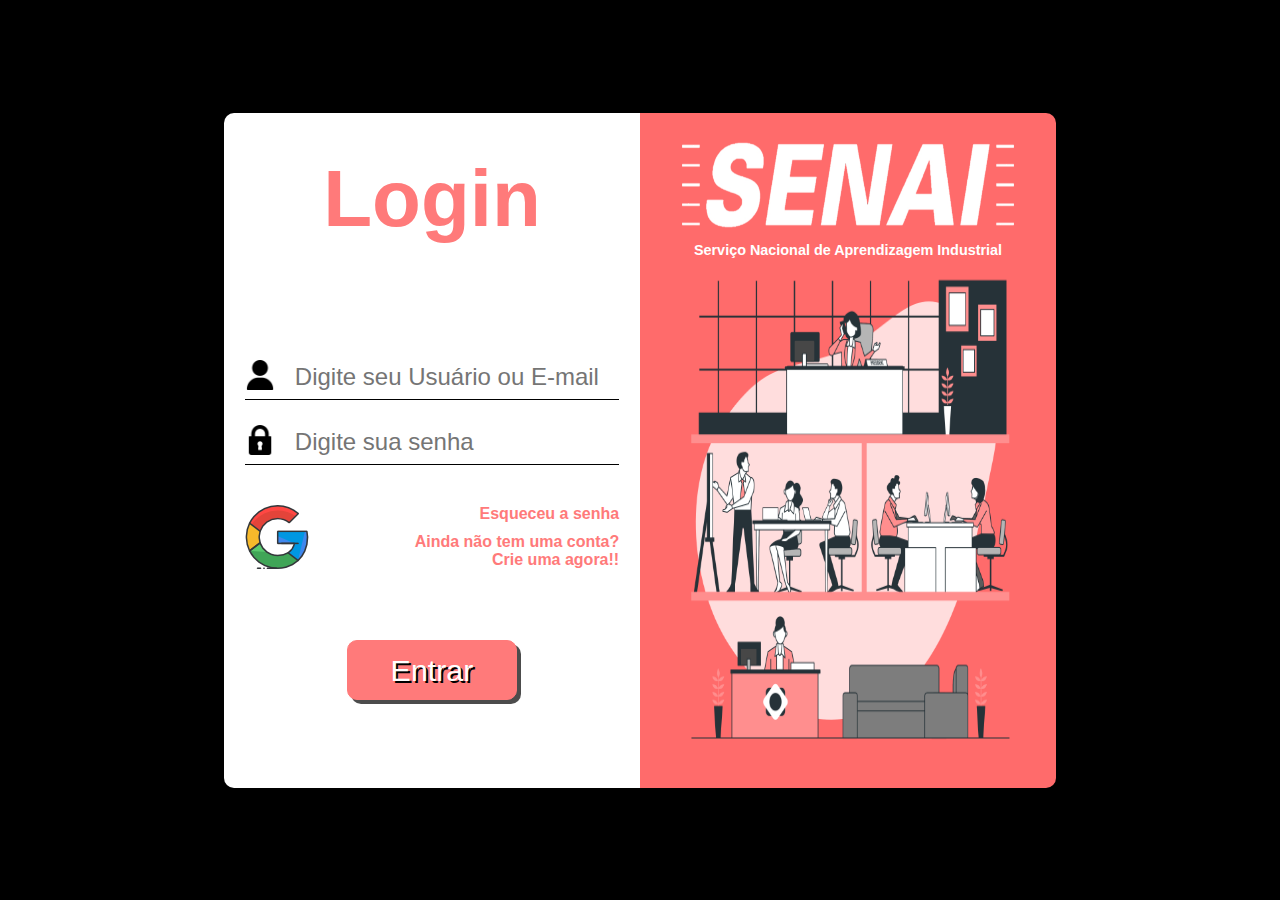
<file: index.html>
<!DOCTYPE html>
<html lang="pt-BR">
<head>
    <meta charset="UTF-8">
    <meta http-equiv="X-UA-Compatible" content="IE=edge">
    <meta name="viewport" content="width=device-width, initial-scale=1.0">
    <link href="assets/css/login.css" rel="stylesheet" type="text/css">
    <link rel="icon" href="assets/img/senai-logo1.png">
    <title>Tela de login</title>
</head>
    <body>
        <div id="container-login">
            <!-- LADO ESQUERDO DA TELA DE LOGIN(onde o usuario irá se logar) -->
            <div id="login">
                <h1>
                    Login
                </h1>
                <form action="autenticar.php" name="frmCadastro" method="post">
                    <div class="campos-login">
                        <div id="icon-usuario">
                            
                        </div>
                        <div class="campo-dados">
                            <input type="text" value="" name="txt-usuario" placeholder="Digite seu Usuário ou E-mail">
                        </div>
                    </div>
                    <div class="campos-login">
                        <div id="icon-lock">
                            
                        </div>
                        <div class="campo-dados">
                            <input type="password"  name="txt-senha" placeholder="Digite sua senha">
                        </div>
                    </div>
                    <div id="links-paginas">
                        <div id="icon-google">
                            <a href="">
                                <img src="assets/img/google.png">
                            </a>
                        </div>
                        <div id="links">
                            <a href="">
                                Esqueceu a senha
                            </a>
                            <div id="pergunta">
                                Ainda não tem uma conta?
                            </div>
                            <a href="">
                                Crie uma agora!!
                            </a>
                        </div>
                    </div>
                    <div id="botao">
                        <input type="submit" value="Entrar">
                    </div>
                </form>
            </div>
            <!-- LADO DIREITO DA TELA DE LOGIN(onde está a ilustração com a logo) -->
            <div id="ilustracao">
                <div id="logo"></div>
                <h5>
                    Serviço Nacional de Aprendizagem  Industrial
                </h5>
                <div id="img-ilustracao"></div>
            </div>
        </div>
    </body>
</html>
</file>
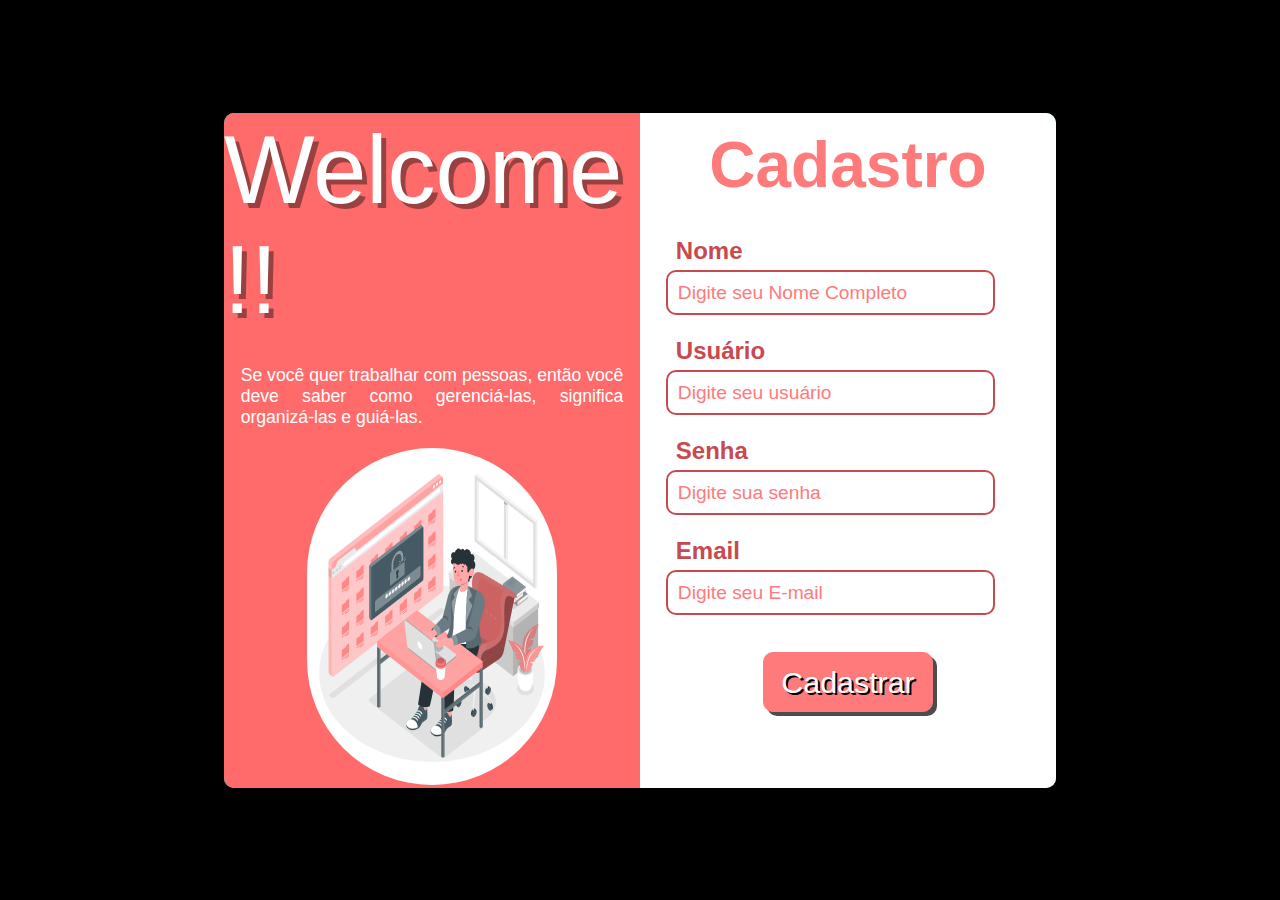
<file: cadastro-login.html>
<!DOCTYPE html>
<html lang="pt-BR">
<head>
    <meta charset="UTF-8">
    <meta http-equiv="X-UA-Compatible" content="IE=edge">
    <meta name="viewport" content="width=device-width, initial-scale=1.0">
    <link href="assets/css/cadastro-login.css" rel="stylesheet" type="text/css">
    <link rel="icon" href="assets/img/senai-logo1.png">
    <title>Cadastro de Login</title>
</head>
    <body>
        <div id="container-cadastro">
            <div id="ilustracao">
                <div id="welcome">
                    Welcome !!
                </div>
                <div id="subtitulo">
                    Se você quer trabalhar com pessoas, então você deve saber como gerenciá-las, significa organizá-las e guiá-las.
                </div>
                <div id="img-ilustracao"></div>
            </div>
            <div id="cadastro">
                <h1>
                    Cadastro
                </h1>
                <form action="" name="frmCadastro" method="post">
                    <div class="campo-cadastro">
                        <div class="titulo-campo">
                            <label>
                                Nome
                            </label>
                        </div>
                        <div class="campo-dados">
                            <input type="text" value="" name="txt-nome" placeholder="Digite seu Nome Completo">
                        </div>
                    </div>
                    <div class="campo-cadastro">
                        <div class="titulo-campo">
                            <label>
                                Usuário
                            </label>
                        </div>
                        <div class="campo-dados">
                            <input type="text"  name="txt-usuario" placeholder="Digite seu usuário">
                        </div>
                    </div>
                    <div class="campo-cadastro">
                        <div class="titulo-campo">
                            <label>
                                Senha
                            </label>
                        </div>
                        <div class="campo-dados">
                            <input type="password" value="" name="txt-senha" placeholder="Digite sua senha">
                        </div>
                    </div>
                    <div class="campo-cadastro">
                        <div class="titulo-campo">
                            <label>
                                Email
                            </label>
                        </div>
                        <div class="campo-dados">
                            <input type="email"  name="txt-senha" placeholder="Digite seu E-mail">
                        </div>
                    </div>
                    <div id="botao">
                        <input type="submit" value="Cadastrar">
                    </div>
                </form>
            </div>
        </div>
    </body>
</html>
</file>
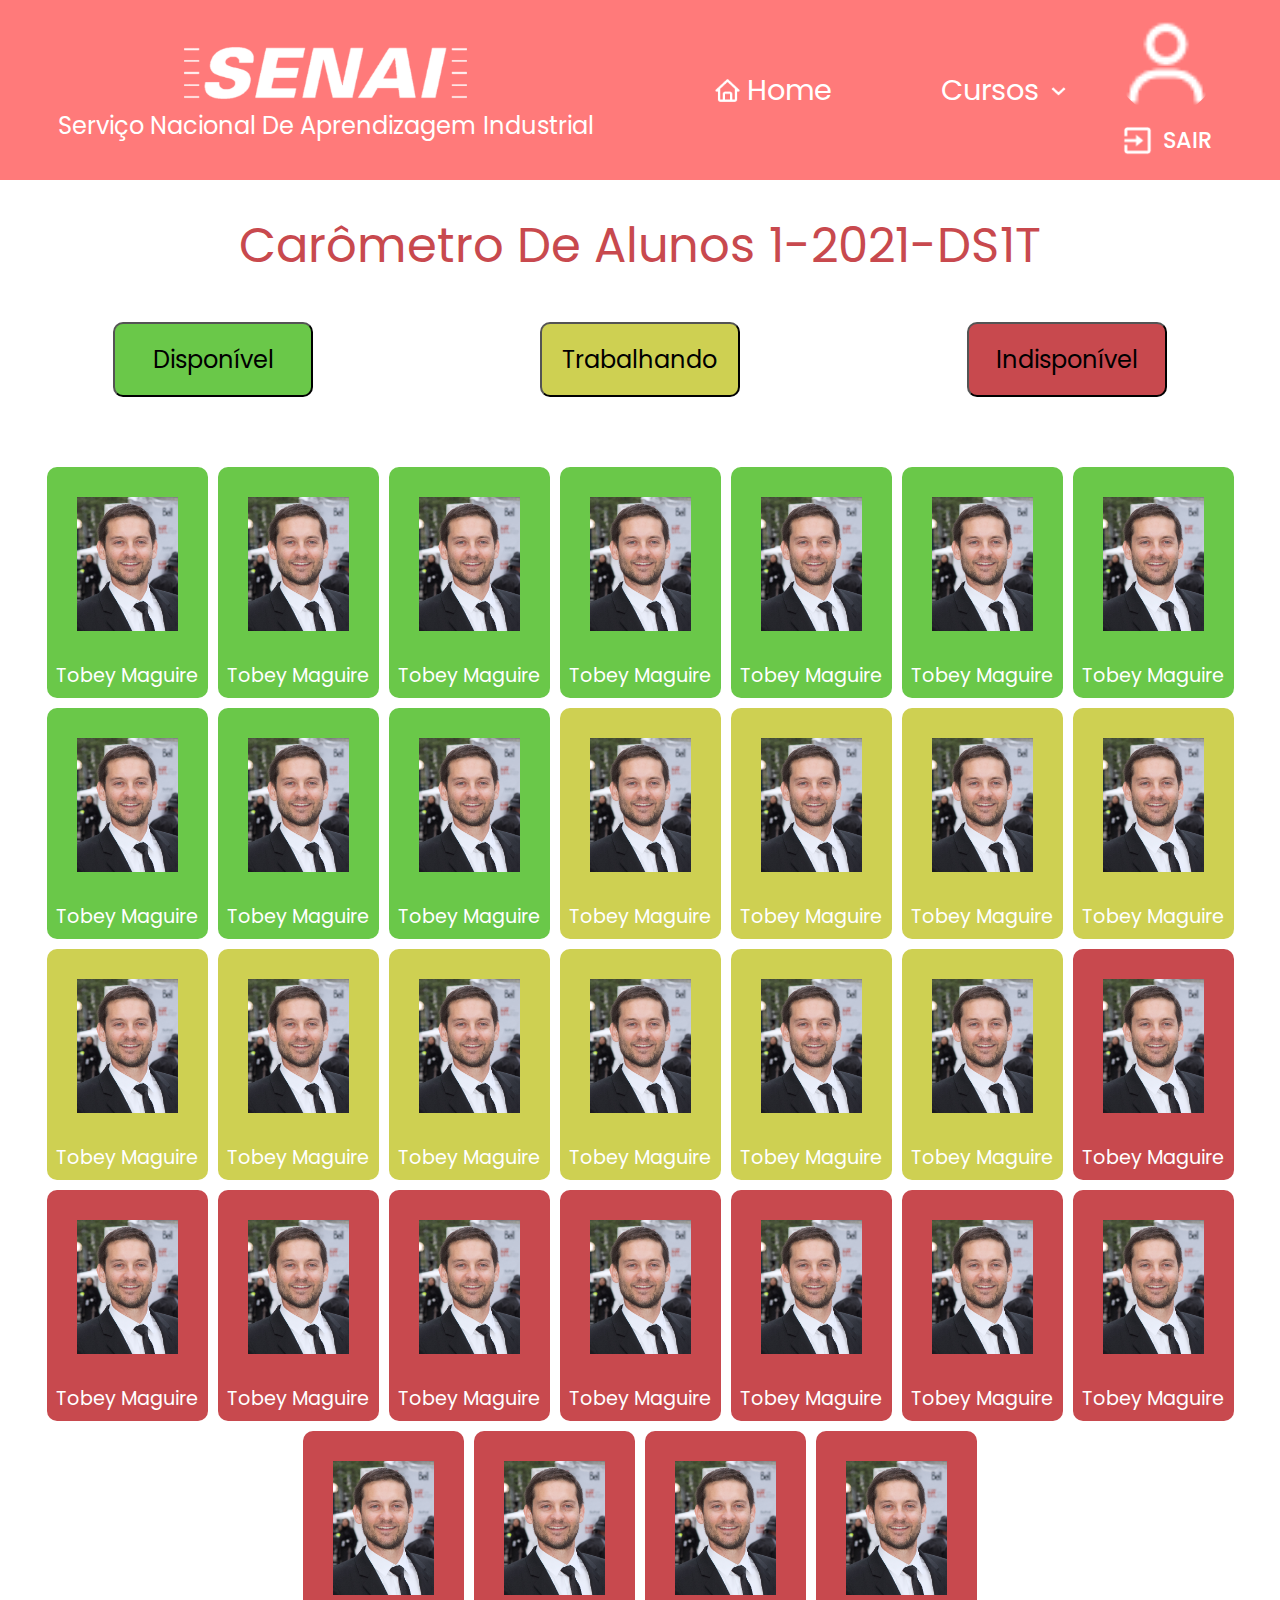
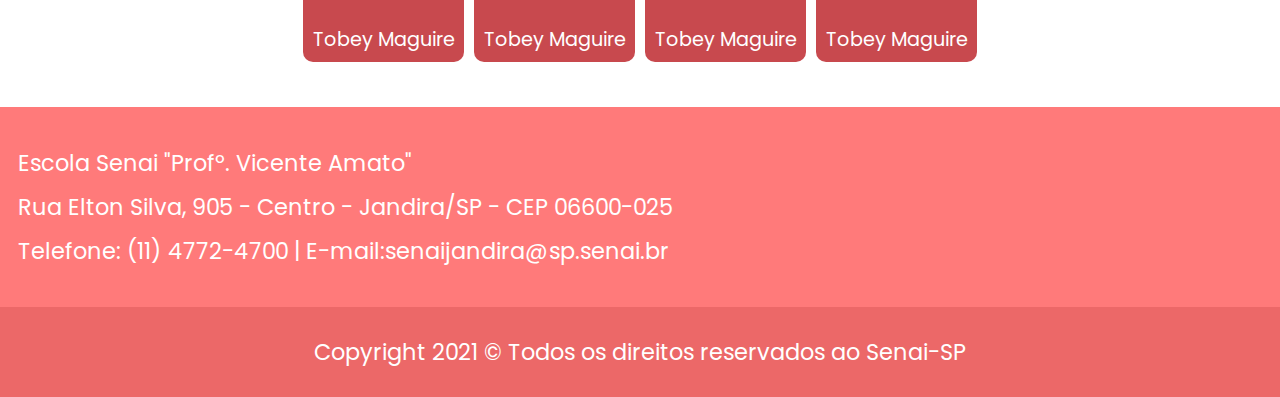
<file: carometro.html>
<!DOCTYPE html>
<html lang="pt-BR">

<head>
    <meta charset="UTF-8">
    <meta http-equiv="X-UA-Compatible" content="IE=edge">
    <title>Carômetro</title>
    <meta name="viewport" content="width=device-width, initial-scale=1.0">
    <link rel='stylesheet' href="assets/css/carometro.css">
    <link rel="preconnect" href="https://fonts.googleapis.com">
    <link rel="preconnect" href="https://fonts.gstatic.com" crossorigin>
    <link href="https://fonts.googleapis.com/css2?family=Poppins:wght@200;300;400;500;600&display=swap" rel="stylesheet">

</head>

<body>
    <header>
        <div class="conteudo">
            <div id="logo">
                <img src="assets/img/logo.png" alt="">
                <h2>Serviço Nacional de Aprendizagem Industrial</h2>
            </div>
            <div id="menu">
                <nav>
                    <ul id="menu-nav-conteudo">
                        <li>
                            <img src="assets/img/home.png" alt="">
                            <a href="principal.html">Home</a>
                        </li>
                        <li>
                            <a href="#">Cursos</a>
                            <img src="assets/img/flecha-baixo.png" alt="">

                        </li>
                    </ul>
                </nav>
                <div id="perfil">
                    <div id="perfil-foto">
                        <img src="assets/img/usuario.png" alt="">
                    </div>

                    <div id="perfil-sair">
                        <img src="assets/img/sair.png" alt="">
                        <span>Sair</span>
                    </div>
                </div>
            </div>
        </div>
    </header>
    <main>
        <h3>Carômetro De Alunos 1-2021-DS1T</h3>
        <div class="container-botoes">
            <button id="btn-disponivel">Disponível</button>
            <button id="btn-trabalhando">Trabalhando</button>
            <button id="btn-indisponivel">Indisponível</button>
        </div>
        <div id="container-cards">
            <div id="card-disponivel">
                <img class="imagem-aluno" src="assets/img/aluno.jpg" alt="">
                <h4>Tobey Maguire</h4>
            </div>
            <div id="card-disponivel">
                <img class="imagem-aluno" src="assets/img/aluno.jpg" alt="">
                <h4>Tobey Maguire</h4>
            </div>
            <div id="card-disponivel">
                <img class="imagem-aluno" src="assets/img/aluno.jpg" alt="">
                <h4>Tobey Maguire</h4>
            </div>
            <div id="card-disponivel">
                <img class="imagem-aluno" src="assets/img/aluno.jpg" alt="">
                <h4>Tobey Maguire</h4>
            </div>
            <div id="card-disponivel">
                <img class="imagem-aluno" src="assets/img/aluno.jpg" alt="">
                <h4>Tobey Maguire</h4>
            </div>
            <div id="card-disponivel">
                <img class="imagem-aluno" src="assets/img/aluno.jpg" alt="">
                <h4>Tobey Maguire</h4>
            </div>
            <div id="card-disponivel">
                <img class="imagem-aluno" src="assets/img/aluno.jpg" alt="">
                <h4>Tobey Maguire</h4>
            </div>
            <div id="card-disponivel">
                <img class="imagem-aluno" src="assets/img/aluno.jpg" alt="">
                <h4>Tobey Maguire</h4>
            </div>
            <div id="card-disponivel">
                <img class="imagem-aluno" src="assets/img/aluno.jpg" alt="">
                <h4>Tobey Maguire</h4>
            </div>
            <div id="card-disponivel">
                <img class="imagem-aluno" src="assets/img/aluno.jpg" alt="">
                <h4>Tobey Maguire</h4>
            </div>
            <div id="card-trabalhando">
                <img class="imagem-aluno" src="assets/img/aluno.jpg" alt="">
                <h4>Tobey Maguire</h4>
            </div>
            <div id="card-trabalhando">
                <img class="imagem-aluno" src="assets/img/aluno.jpg" alt="">
                <h4>Tobey Maguire</h4>
            </div>
            <div id="card-trabalhando">
                <img class="imagem-aluno" src="assets/img/aluno.jpg" alt="">
                <h4>Tobey Maguire</h4>
            </div>
            <div id="card-trabalhando">
                <img class="imagem-aluno" src="assets/img/aluno.jpg" alt="">
                <h4>Tobey Maguire</h4>
            </div>
            <div id="card-trabalhando">
                <img class="imagem-aluno" src="assets/img/aluno.jpg" alt="">
                <h4>Tobey Maguire</h4>
            </div>
            <div id="card-trabalhando">
                <img class="imagem-aluno" src="assets/img/aluno.jpg" alt="">
                <h4>Tobey Maguire</h4>
            </div>
            <div id="card-trabalhando">
                <img class="imagem-aluno" src="assets/img/aluno.jpg" alt="">
                <h4>Tobey Maguire</h4>
            </div>
            <div id="card-trabalhando">
                <img class="imagem-aluno" src="assets/img/aluno.jpg" alt="">
                <h4>Tobey Maguire</h4>
            </div>
            <div id="card-trabalhando">
                <img class="imagem-aluno" src="assets/img/aluno.jpg" alt="">
                <h4>Tobey Maguire</h4>
            </div>
            <div id="card-trabalhando">
                <img class="imagem-aluno" src="assets/img/aluno.jpg" alt="">
                <h4>Tobey Maguire</h4>
            </div>
            <div id="card-indisponivel">
                <img class="imagem-aluno" src="assets/img/aluno.jpg" alt="">
                <h4>Tobey Maguire</h4>
            </div>
            <div id="card-indisponivel">
                <img class="imagem-aluno" src="assets/img/aluno.jpg" alt="">
                <h4>Tobey Maguire</h4>
            </div>
            <div id="card-indisponivel">
                <img class="imagem-aluno" src="assets/img/aluno.jpg" alt="">
                <h4>Tobey Maguire</h4>
            </div>
            <div id="card-indisponivel">
                <img class="imagem-aluno" src="assets/img/aluno.jpg" alt="">
                <h4>Tobey Maguire</h4>
            </div>
            <div id="card-indisponivel">
                <img class="imagem-aluno" src="assets/img/aluno.jpg" alt="">
                <h4>Tobey Maguire</h4>
            </div>
            <div id="card-indisponivel">
                <img class="imagem-aluno" src="assets/img/aluno.jpg" alt="">
                <h4>Tobey Maguire</h4>
            </div>
            <div id="card-indisponivel">
                <img class="imagem-aluno" src="assets/img/aluno.jpg" alt="">
                <h4>Tobey Maguire</h4>
            </div>
            <div id="card-indisponivel">
                <img class="imagem-aluno" src="assets/img/aluno.jpg" alt="">
                <h4>Tobey Maguire</h4>
            </div>
            <div id="card-indisponivel">
                <img class="imagem-aluno" src="assets/img/aluno.jpg" alt="">
                <h4>Tobey Maguire</h4>
            </div>
            <div id="card-indisponivel">
                <img class="imagem-aluno" src="assets/img/aluno.jpg" alt="">
                <h4>Tobey Maguire</h4>
            </div>
            <div id="card-indisponivel">
                <img class="imagem-aluno" src="assets/img/aluno.jpg" alt="">
                <h4>Tobey Maguire</h4>
            </div>
            <div id="card-indisponivel">
                <img class="imagem-aluno" src="assets/img/aluno.jpg" alt="">
                <h4>Tobey Maguire</h4>
            </div>
        </div>
    </main>
    <footer>
        <div class="itens-footer">
            <span>Escola Senai "Profº. Vicente Amato"</span>
            <span>Rua Elton Silva, 905 - Centro - Jandira/SP - CEP 06600-025</span>
            <span>Telefone: (11) 4772-4700 | E-mail:senaijandira@sp.senai.br</span>
        </div>
        <div id="direitos-footer">
            <span>Copyright 2021 &copy; Todos os direitos reservados ao Senai-SP</span>
        </div>
    </footer>

</body>

</html>
</file>
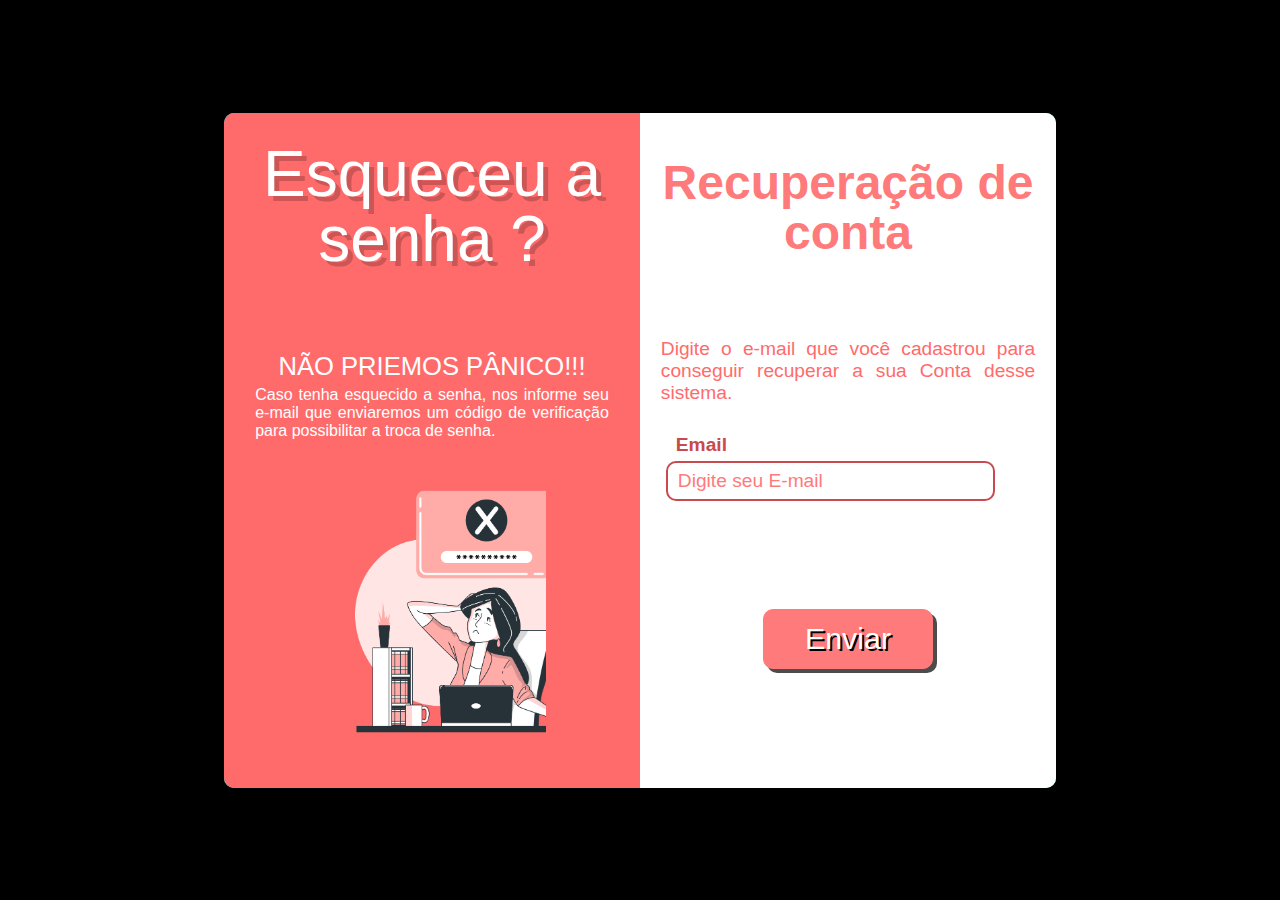
<file: esqueceu-senha.html>
<!DOCTYPE html>
<html lang="pt-BR">
<head>
    <meta charset="UTF-8">
    <meta http-equiv="X-UA-Compatible" content="IE=edge">
    <meta name="viewport" content="width=device-width, initial-scale=1.0">
    <link href="assets/css/esqueceu-senha.css" rel="stylesheet" type="text/css">
    <link rel="icon" href="assets/img/senai-logo1.png">
    <title>Esqueceu a senha</title>
</head>
    <body>
        <div id="container-cadastro">
            <div id="ilustracao">
                <div id="esqueceu-senha">
                    Esqueceu a senha ?
                </div>
                <div id="subtitulo-um">
                    NÃO PRIEMOS PÂNICO!!!
                </div>
                <div id="subtitulo-dois">
                    Caso tenha esquecido a senha, nos informe seu e-mail que enviaremos um código de verificação para possibilitar a troca de senha.
                </div>
                <div id="img-ilustracao">
                    
                </div>
            </div>
            <div id="cadastro">
                <h1>
                    Recuperação de conta
                </h1>
                <p>
                    Digite o e-mail que você cadastrou para conseguir recuperar a sua Conta desse sistema.
                </p>
                <form action="" name="frmCadastro" method="post">
                    <div class="campo-cadastro">
                        <div class="titulo-campo">
                            <label>
                                Email
                            </label>
                        </div>
                        <div class="campo-dados">
                            <input type="email"  name="txt-email" placeholder="Digite seu E-mail">
                        </div>
                    </div>
                    <div id="botao">
                        <input type="submit" value="Enviar">
                    </div>
                </form>
            </div>
        </div>
    </body>
</html>
</file>
<file: assets/css/login.css>
*{
    margin: 0;
    padding: 0;
    box-sizing: border-box;
}

body{
    width: 100vw;
    height: 100vh;
    display: flex;
    justify-content: center;
    align-items: center;
    background-color: black;
}

#container-login{
    width: 65%;
    height: 75%;
    /* background-color: aqua; */
    border-radius: 10px;
    display: flex;
    flex-direction: row;
}

#login{
    width: 50%;
    height: 100%;
    background-color: white;
    border-top-left-radius: 10px;
    border-bottom-left-radius: 10px; 
    display: flex;
    flex-direction: column;
    align-items: center;
}
h1{
    /* background-color:aqua; */
    font-family: 'Segoe UI', Tahoma, Geneva, Verdana, sans-serif;
    font-size: 5em;
    color: #ff7a7a;
    margin-top: 40px;
}
form{
    width: 100%;
    height: 78%;
    /* background-color: aquamarine;  */
    margin-top: 10px;
    display: flex;
    flex-direction: column;
    align-items: center;
    justify-content: center;
}

.campos-login{
    width: 90%;
    height: 50px;
     /* background-color: royalblue;  */
    border-bottom: solid 1px black;
    margin-top: 15px;
    display: flex;
    flex-direction: row;
}
#icon-usuario{
    margin-top: 10px;
    width: 30px;
    height: 30px;
    background-image: url(../img/user.png);
    background-repeat: no-repeat;
    background-size: cover;
}
#icon-lock{
    margin-top: 10px;
    width: 30px;
    height: 30px;
    background-image: url(../img/lock.png);
    background-repeat: no-repeat;
    background-size: cover;
}
.campo-dados{
    width: 88%;
    /* background-color: red; */
}
.campo-dados input{
    width: 100%;
    height: 70%;
    font-family: 'Gill Sans', 'Gill Sans MT', Calibri, 'Trebuchet MS', sans-serif;
    font-size: 1.5em;
    margin-top: 10px;
    margin-left: 10px;
    outline: none;
    border: 0;
    padding-left: 10px;
    box-sizing: border-box;
}
.campo-dados input::-webkit-input-placeholder{
    font-family: 'Gill Sans', 'Gill Sans MT', Calibri, 'Trebuchet MS', sans-serif;
}

#links-paginas{
    width: 90%;
    height: 20%;
    margin-top: 40px;
    margin-bottom: 30px;
    display: flex;
    flex-direction: row;
    /* background-color: brown; */
}

#icon-google{
    width: 30%;
    height: 100%;
    /* background-color: yellow; */
    box-sizing: border-box;
    
}
#icon-google a{
    text-decoration: none;
    
}
#icon-google img{
    transition: 0.5s;
}
#icon-google img:hover{
    cursor: pointer;
    transform: scale(110%);
    transition: 0.5s;
}

#links{
    width: 70%;
    height: 100%;
    /* background-color: yellowgreen; */
    text-align: end;
    display: flex;
    flex-direction: column;
    font-family: 'Segoe UI', Tahoma, Geneva, Verdana, sans-serif;
    font-weight: bold;
    color: #ff7a7a;
    
    box-sizing: border-box;
}
a{
    color: #ff7a7a;
    text-decoration: none;
}

a:hover{
    color: #c8494e;
}

#pergunta{
    margin-top: 10px;
}

#botao input{
    font-family: 'Segoe UI', Tahoma, Geneva, Verdana, sans-serif;
    font-size: 1.9em;
    color: white;
    background-color: #ff7a7a;
    border: solid 1px #ff7a7a;
    text-align: center;
    border-radius: 10px;
    width: 170px;
    height: 60px;
    text-shadow: 2px 2px 0px black;
    box-shadow: 4px 4px 0px rgba(0, 0, 0, 0.7);
    transition: 0.5s;
}

#botao input:hover{
    cursor: pointer;
    transform: scale(110%);
    transition: 0.5s;
    background-color: #c8494e;
    border: solid 1px #c8494e;
}




/* [base64]
[base64]
[base64]
[base64]
[base64]
[base64] */


#ilustracao{
    width: 50%;
    height: 100%;
    border-top-right-radius: 10px;
    border-bottom-right-radius: 10px;
    background-color: #FF6B6B;
    display: flex;
    flex-direction: column;
    align-items: center;
}

#logo{
    width: 80%;
    height: 17%;
    /* background-color: aqua; */
    background-image: url(../img/logo-senai.png);
    background-repeat: no-repeat;
    background-size: 100% 100%;
    margin-top: 15px;
}
h5{
    font-family: 'Segoe UI', Tahoma, Geneva, Verdana, sans-serif;
    color: white;
    font-size: 0.9em;
}
#img-ilustracao{
    width: 80%;
    height: 72%;
     /* background-color: aqua;  */
    background-image: url(../img/Company-bro\ \(1\).png);
    background-repeat: no-repeat;
    background-size: 100% 100%;
    margin-top: 10px;
}

@media (max-width: 600px){
    #container-login{
        flex-direction: column;
    }

    #login{
        width: 100%;
        height: 100%;
        border-top-right-radius: 10px;
        border-bottom-right-radius: 10px;
    }

    #icon-usuario{
        margin-top: 15px;
        width: 20px;
        height: 20px;
        /* background-color: aqua; */
    }
    #icon-lock{
        margin-top: 15px;
        width: 20px;
        height: 20px;
    }

    .campo-dados input{
        margin-left: 0;
    }

    .campo-dados input::-webkit-input-placeholder{
        font-family: 'Gill Sans', 'Gill Sans MT', Calibri, 'Trebuchet MS', sans-serif;
        font-size: 0.6em;
    }

    #icon-google img{
        width: 50px;
        height: 50px; 
    }

    #links{
        font-size: 0.7em;
        
    }

    #ilustracao{
        display: none;
    }

    #botao input{
        font-family: 'Segoe UI', Tahoma, Geneva, Verdana, sans-serif;
        font-size: 1.2em;
        margin-bottom: 40px;
        width: 120px;
        height: 40px;
        text-shadow: 2px 2px 0px black;
        
    }

}
</file>
<file: assets/css/cadastro-login.css>
*{
    margin: 0;
    padding: 0;
    box-sizing: border-box;
}

body{
    width: 100vw;
    height: 100vh;
    display: flex;
    justify-content: center;
    align-items: center;
    background-color: black;
}

#container-cadastro{
    width: 65%;
    height: 75%;
    background-color: aqua;
    border-radius: 10px;
    display: flex;
    flex-direction: row;
}

#cadastro{
    width: 50%;
    height: 100%;
    background-color: white;
    border-top-right-radius: 10px;
    border-bottom-right-radius: 10px; 
    display: flex;
    flex-direction: column;
    align-items: center;
}

h1{
    /* background-color:aqua; */
    font-family: 'Segoe UI', Tahoma, Geneva, Verdana, sans-serif;
    font-size: 4em;
    color: #ff7a7a;
    margin-top: 15px;
}
form{
    width: 100%;
    height: 78%;
    /* background-color: aquamarine;  */
    margin-top: 10px;
    display: flex;
    flex-direction: column;
    align-items: center;
    justify-content: center;
}

.campo-cadastro{
    width: 90%;
    height: 100px;
    /* background-color: royalblue;   */
    /* border-bottom: solid 1px black; */
    margin-top: 0;
    display: flex;
    flex-direction: column;
}
.titulo-campo{
    width: 100%;
    /* background-color: seagreen; */
    padding-left: 15px;
    box-sizing: border-box;
}
.titulo-campo label{
    font-family: 'Segoe UI', Tahoma, Geneva, Verdana, sans-serif;
    font-size: 1.5em;
    color: #c8494e;
    font-weight: bold;
    
}

.campo-dados{
    width: 88%;
    /* background-color: red; */
}
.campo-dados input{
    width: 100%;
    height: 45px;
    font-family: 'Gill Sans', 'Gill Sans MT', Calibri, 'Trebuchet MS', sans-serif;
    font-size: 1.2em;
    margin-top: 5px;
    margin-left: 5px;
    outline: none;
    border: 0;
    padding-left: 10px;
    box-sizing: border-box;
    border: solid 2px #c8494e;
    border-radius: 10px;
}
.campo-dados input::-webkit-input-placeholder{
    font-family: 'Gill Sans', 'Gill Sans MT', Calibri, 'Trebuchet MS', sans-serif;
    color: #ff7a7a;
}

#botao input{
    font-family: 'Segoe UI', Tahoma, Geneva, Verdana, sans-serif;
    font-size: 1.9em;
    color: white;
    background-color: #ff7a7a;
    border: solid 1px #ff7a7a;
    text-align: center;
    border-radius: 10px;
    width: 170px;
    height: 60px;
    text-shadow: 2px 2px 0px black;
    box-shadow: 4px 4px 0px rgba(0, 0, 0, 0.7);
    transition: 0.5s;
    margin-top: 15px;
}

#botao input:hover{
    cursor: pointer;
    transform: scale(110%);
    transition: 0.5s;
    background-color: #c8494e;
    border: solid 1px #c8494e;
}
/* [base64]
[base64]
[base64]
[base64]
[base64]
[base64] 
*/

#ilustracao{
    width: 50%;
    height: 100%;
    border-top-left-radius: 10px;
    border-bottom-left-radius: 10px;
    background-color: #FF6B6B;
    display: flex;
    flex-direction: column;
    align-items: center;
    justify-content: center;
}

#welcome{
    
    font-family: 'Segoe UI', Tahoma, Geneva, Verdana, sans-serif;
    font-size: 6em;
    color: white;
    text-shadow: 5px 5px 0px rgba(0, 0, 0, 0.4);
}
#subtitulo{
    width: 92%;
    margin-top: 30px;
    margin-bottom: 10px;    
    font-family: 'Segoe UI', Tahoma, Geneva, Verdana, sans-serif;
    font-size: 1.1em;
    text-align: justify;
    color: white;   
    /* text-shadow: 2px 2px 0px rgba(0, 0, 0, 0.4); */
}
#img-ilustracao{
    width: 60%;
    height: 50%;
     /* background-color: aqua;  */
    background-image: url(../img/Secure-login.gif);
    background-repeat: no-repeat;
    background-size: 100% 100%;
    margin-top: 10px;
    border-radius: 200px;
}

@media (max-width: 600px) {
    #container-cadastro{
        flex-direction: column;
    }

    #ilustracao{
        display: none;
    }

    h1{
        font-size: 2.7em;
    }

    #cadastro{
        width: 100%;
        border-bottom-left-radius: 10px;
        border-top-left-radius: 10px;
    }

    form{
        margin-top: 5px;
    }

    .titulo-campo label{
        font-family: 'Segoe UI', Tahoma, Geneva, Verdana, sans-serif;
        font-size: 0.9em;
        color: #c8494e;
        font-weight: bold;
        
    }

    .campo-dados{
        width: 98%;
    }

    .campo-dados input{
        font-size: 0.9em;
        height: 35px;
        border: solid 1px #c8494e;
    }

    #botao input{
        font-size: 1.2em;
        width: 120px;
        height: 45px;
    }

}
</file>
<file: assets/css/carometro.css>
* {
    margin: 0;
    padding: 0;
    -webkit-box-sizing: border-box;
            box-sizing: border-box;
    list-style: none;
    text-decoration: none;
  }
  
  h1,
  h2,
  h3,
  h4,
  h5,
  h6 {
    font-weight: normal;
  }
  
  p {
    line-height: 1.5;
  }

  a{
    font-family: 'Poppins';
  }
  
/*Cores Para usar:
Cor Principal: #FF7A7A
Cor Secundaria: #FFACA9
Cor Escura: #C8494E
verde: #6AC849
vermelho: #C8494E
Amarelo: #CED052
*/
  
  header {
    height: 180px;
    width: 100%;
    display: -webkit-box;
    display: -ms-flexbox;
    display: flex;
    -webkit-box-orient: horizontal;
    -webkit-box-direction: normal;
        -ms-flex-direction: row;
            flex-direction: row;
    -webkit-box-pack: center;
        -ms-flex-pack: center;
            justify-content: center;
    -webkit-box-align: start;
        -ms-flex-align: start;
            align-items: flex-start;
    background-color: #FF7A7A;
  }
  
  header #logo {
    width: 600px;
    height: 180px;
    display: -webkit-box;
    display: -ms-flexbox;
    display: flex;
    -webkit-box-orient: vertical;
    -webkit-box-direction: normal;
        -ms-flex-direction: column;
            flex-direction: column;
    -webkit-box-pack: center;
        -ms-flex-pack: center;
            justify-content: center;
    -webkit-box-align: center;
        -ms-flex-align: center;
            align-items: center;
  }
  
  header #logo img {
    height: 70px;
    width: 283px;
  }
  
  header #logo h2 {
    color: #fff;
    font-weight: 1.9rem;
    text-transform: capitalize;
  }
  
  header #menu {
    height: 180px;
    width: 546px;
    display: -webkit-box;
    display: -ms-flexbox;
    display: flex;
    -webkit-box-orient: horizontal;
    -webkit-box-direction: normal;
        -ms-flex-direction: row;
            flex-direction: row;
    -webkit-box-pack: justify;
        -ms-flex-pack: justify;
            justify-content: space-between;
    -webkit-box-align: start;
        -ms-flex-align: start;
            align-items: flex-start;
  }
  
  header #menu nav, header #menu #menu-nav-conteudo {
    height: inherit;
    width: 370px;
  }
  
  header #menu nav #menu-nav-conteudo, header #menu #menu-nav-conteudo #menu-nav-conteudo {
    display: -webkit-box;
    display: -ms-flexbox;
    display: flex;
    -webkit-box-orient: horizontal;
    -webkit-box-direction: normal;
        -ms-flex-direction: row;
            flex-direction: row;
    -webkit-box-pack: justify;
        -ms-flex-pack: justify;
            justify-content: space-between;
    -webkit-box-align: center;
        -ms-flex-align: center;
            align-items: center;
  }
  
  header #menu nav #menu-nav-conteudo li, header #menu #menu-nav-conteudo #menu-nav-conteudo li {
    position: relative;
    display: -webkit-box;
    display: -ms-flexbox;
    display: flex;
    -webkit-box-orient: horizontal;
    -webkit-box-direction: normal;
        -ms-flex-direction: row;
            flex-direction: row;
    -webkit-box-pack: start;
        -ms-flex-pack: start;
            justify-content: flex-start;
    -webkit-box-align: center;
        -ms-flex-align: center;
            align-items: center;
    text-transform: capitalize;
  }
  
  header #menu nav #menu-nav-conteudo li img, header #menu #menu-nav-conteudo #menu-nav-conteudo li img {
    height: 27px;
    width: 29px;
    margin-right: 5px;
    margin-left: 5px;
  }
  
  header #menu nav #menu-nav-conteudo li a, header #menu #menu-nav-conteudo #menu-nav-conteudo li a {
    color: #fff;
    font-size: 1.8rem;
  }
  
  header #menu nav #menu-nav-conteudo li #menu-drop, header #menu #menu-nav-conteudo #menu-nav-conteudo li #menu-drop {
    position: absolute;
    top: 45px;
    left: -288px;
    background-color: #FF7A7A;
    height: 300px;
    width: 480px;
    display: -webkit-box;
    display: -ms-flexbox;
    display: flex;
    -webkit-box-orient: vertical;
    -webkit-box-direction: normal;
        -ms-flex-direction: column;
            flex-direction: column;
    -webkit-box-pack: center;
        -ms-flex-pack: center;
            justify-content: center;
    -webkit-box-align: center;
        -ms-flex-align: center;
            align-items: center;
    gap: 40px;
  }
  
  header #menu nav #menu-nav-conteudo li #menu-drop li, header #menu #menu-nav-conteudo #menu-nav-conteudo li #menu-drop li {
    border-bottom: 3px solid #000;
  }
  
  header #menu nav #menu-nav-conteudo li #menu-drop li a, header #menu #menu-nav-conteudo #menu-nav-conteudo li #menu-drop li a {
    font-size: 1.8rem;
    display: block;
    height: 35px;
  }
  
  header #menu nav #menu-nav-conteudo li #menu-drop li a:hover, header #menu #menu-nav-conteudo #menu-nav-conteudo li #menu-drop li a:hover {
    background-color: #C8494E;
  }
  
  header #menu #perfil {
    height: 180px;
    width: 176px;
    display: -webkit-box;
    display: -ms-flexbox;
    display: flex;
    -webkit-box-orient: vertical;
    -webkit-box-direction: normal;
        -ms-flex-direction: column;
            flex-direction: column;
    -webkit-box-pack: center;
        -ms-flex-pack: center;
            justify-content: center;
    -webkit-box-align: center;
        -ms-flex-align: center;
            align-items: center;
  }
  
  header #menu #perfil #perfil-foto {
    height: 100px;
    width: 100px;
    display: -webkit-box;
    display: -ms-flexbox;
    display: flex;
    -webkit-box-orient: horizontal;
    -webkit-box-direction: normal;
        -ms-flex-direction: row;
            flex-direction: row;
    -webkit-box-pack: center;
        -ms-flex-pack: center;
            justify-content: center;
    -webkit-box-align: center;
        -ms-flex-align: center;
            align-items: center;
  }
  
  header #menu #perfil #perfil-foto img {
    height: inherit;
    width: inherit;
    border-radius: 50%;
  }
  
  header #menu #perfil #perfil-sair {
    height: 50px;
    width: 100px;
    display: -webkit-box;
    display: -ms-flexbox;
    display: flex;
    -webkit-box-orient: horizontal;
    -webkit-box-direction: normal;
        -ms-flex-direction: row;
            flex-direction: row;
    -webkit-box-pack: center;
        -ms-flex-pack: center;
            justify-content: center;
    -webkit-box-align: center;
        -ms-flex-align: center;
            align-items: center;
  }
  
  header #menu #perfil #perfil-sair img {
    height: 35px;
    width: 35px;
    margin-right: 8px;
  }
  
  header #menu #perfil #perfil-sair span {
    color: #fff;
    font-weight: 500;
    font-size: 1.4rem;
    text-transform: uppercase;
    cursor: pointer;
  }
  
  header #menu #perfil #perfil-sair span:hover {
    text-decoration: underline;
  }
  
  footer {
    height: 290px;
    width: 100%;
    display: -webkit-box;
    display: -ms-flexbox;
    display: flex;
    -webkit-box-orient: vertical;
    -webkit-box-direction: normal;
        -ms-flex-direction: column;
            flex-direction: column;
    -webkit-box-pack: start;
        -ms-flex-pack: start;
            justify-content: flex-start;
    -webkit-box-align: center;
        -ms-flex-align: center;
            align-items: center;
    background-color: #FF7A7A;
    margin-top: 45px;
  }
  
  footer .itens-footer {
    height: 200px;
    width: inherit;
    display: -webkit-box;
    display: -ms-flexbox;
    display: flex;
    -webkit-box-orient: vertical;
    -webkit-box-direction: normal;
        -ms-flex-direction: column;
            flex-direction: column;
    -webkit-box-pack: center;
        -ms-flex-pack: center;
            justify-content: center;
    -webkit-box-align: start;
        -ms-flex-align: start;
            align-items: flex-start;
    gap: 10px;
    margin-right: 20px;
  }
  
  footer .itens-footer span {
    font-size: 1.4rem;
    color: #fff;
    margin-left: 28px;
  }
  
  footer #direitos-footer {
    height: 90px;
    width: inherit;
    display: -webkit-box;
    display: -ms-flexbox;
    display: flex;
    -webkit-box-orient: horizontal;
    -webkit-box-direction: normal;
        -ms-flex-direction: row;
            flex-direction: row;
    -webkit-box-pack: center;
        -ms-flex-pack: center;
            justify-content: center;
    -webkit-box-align: center;
        -ms-flex-align: center;
            align-items: center;
    background-color: #EC6868;
  }
  
  footer #direitos-footer span {
    font-size: 1.4rem;
    color: #fff;
    text-align: center;
  }
  body{
      height:100%;
      width:100%;
  }
  .conteudo {
    height: inherit;
    width: 96vw;
    display: -webkit-box;
    display: -ms-flexbox;
    display: flex;
    -webkit-box-orient: horizontal;
    -webkit-box-direction: normal;
        -ms-flex-direction: row;
            flex-direction: row;
    -webkit-box-pack: justify;
        -ms-flex-pack: justify;
            justify-content: space-between;
    -webkit-box-align: start;
        -ms-flex-align: start;
            align-items: flex-start;
  }
  h2{
    font-family: 'Poppins';
  }
  h3{
      font-size: 3.0rem;
      text-align: center;
      color:#C8494E;
      padding-top: 30px;
      font-family: 'Poppins';
  }
  h4{
    font-family: 'Poppins';
    text-align: center;
    font-size: 1.2rem;
}
  .container-botoes{
      height:100%;
      width: 100%;
      display:flex;
      justify-content:space-around;
      align-content: center;
      padding-top: 40px;
  }
  #btn-disponivel{
      height:75px;
      width:200px;
      background-color: #6AC849;
      border-radius: 10px;
      font-size: 1.5rem;
      font-family: 'Poppins';
  }
  #btn-trabalhando{
    height:75px;
    width:200px;
    background-color: #CED052;
    border-radius: 10px;
    font-size: 1.5rem;
    font-family: 'Poppins';
}
#btn-indisponivel{
    height:75px;
    width:200px;
    background-color: #C8494E;
    border-radius: 10px;
    font-size: 1.5rem;
    font-family: 'Poppins';
}
#container-cards{
    display: flex;
	justify-content: center;
	align-items: center;
	flex-wrap: wrap;
	gap: 10px;
    margin-top: 70px;
}
#card-disponivel{
    width: 161px;
	height: 231px;
	border-radius: 10px;
	display: flex;
	flex-direction: column;
	color: white;
    background-color: #6AC849;
}
#card-trabalhando{
    width: 161px;
	height: 231px;
	border-radius: 10px;
	display: flex;
	flex-direction: column;
	color: white;
    background-color: #CED052;
}
#card-indisponivel{
    width: 161px;
	height: 231px;
	border-radius: 10px;
	display: flex;
	flex-direction: column;
	color: white;
    background-color: #C8494E;
}
.imagem-aluno{
    padding: 30px;
}

  /* Desktop */
  @media (max-width: 1149px) {
    header #logo img {
      height: 60px;
      width: 200px;
    }
    header #logo h2 {
      font-size: 1.2rem;
      text-align: center;
    }
  }
  
  /* tablete */
  @media (max-width: 887px) {
    header #menu {
      height: 180px;
      width: 400px;
    }
    header #menu nav, header #menu #menu-nav-conteudo {
      width: 235px;
    }
    header #menu #perfil {
      width: 120px;
    }
    header #menu #perfil #perfil-foto {
      height: 90px;
      width: 90px;
    }
    header #menu #perfil #perfil-sair img {
      height: 30px;
      width: 30px;
    }
    header #menu #perfil #perfil-sair span {
      font-size: 1.2rem;
    }
    header #menu nav #menu-nav-conteudo li img, header #menu #menu-nav-conteudo #menu-nav-conteudo li img {
      height: 19px;
      width: 21px;
    }
    header #menu nav #menu-nav-conteudo li a, header #menu #menu-nav-conteudo #menu-nav-conteudo li a {
      font-size: 1.4rem;
    }
    #barra-sub-titulo h2 {
      font-size: 1.4rem;
      margin-left: 15px;
      margin-right: 15px;
    }
  }
  
  @media (max-width: 698px) {
    header #logo {
      width: 230px;
    }
    header #logo img {
      height: 45px;
      width: 160px;
    }
    header #logo h2 {
      font-size: 0.8rem;
    }
    header #menu {
      height: 180px;
      width: 255px;
    }
    header #menu nav, header #menu #menu-nav-conteudo {
      width: 180px;
    }
    header #menu #perfil {
      width: 75px;
    }
    header #menu #perfil #perfil-foto {
      height: 60px;
      width: 60px;
    }
    header #menu #perfil #perfil-sair {
      width: 75px;
    }
    header #menu #perfil #perfil-sair img {
      height: 20px;
      width: 20px;
    }
    header #menu #perfil #perfil-sair span {
      font-size: 1.1rem;
    }
    header #menu nav #menu-nav-conteudo li img, header #menu #menu-nav-conteudo #menu-nav-conteudo li img {
      height: 15px;
      width: 17px;
    }
    header #menu nav #menu-nav-conteudo li a, header #menu #menu-nav-conteudo #menu-nav-conteudo li a {
      font-size: 1.1rem;
    }
    header #menu nav #menu-nav-conteudo li #menu-drop, header #menu #menu-nav-conteudo #menu-nav-conteudo li #menu-drop {
      height: 300px;
      width: 450px;
    }
    #banner-titulo h1 {
      font-size: 1.8rem;
    }
    #barra-sub-titulo h2 {
      font-size: 1.1rem;
    }
    main .itens-main h2 {
      font-size: 1.8rem;
    }
    footer .itens-footer span {
      font-size: 0.9rem;
    }
    footer #direitos-footer span {
      font-size: 0.9rem;
      margin-left: 10px;
      margin-right: 10px;
    }
  }
  span{
    font-family: 'Poppins';
  }
</file>
<file: assets/css/esqueceu-senha.css>
*{
    margin: 0;
    padding: 0;
    box-sizing: border-box;
}

body{
    width: 100vw;
    height: 100vh;
    display: flex;
    justify-content: center;
    align-items: center;
    background-color: black;
}

#container-cadastro{
    width: 65%;
    height: 75%;
    background-color: aqua;
    border-radius: 10px;
    display: flex;
    flex-direction: row;
}

#cadastro{
    width: 50%;
    height: 100%;
    background-color: white;
    border-top-right-radius: 10px;
    border-bottom-right-radius: 10px; 
    display: flex;
    flex-direction: column;
    align-items: center;
    justify-content: center;    
}

h1{
    width: 90%;
    /* background-color:aqua;  */
    font-family: 'Segoe UI', Tahoma, Geneva, Verdana, sans-serif;
    font-size: 3em;
    color: #ff7a7a;
    margin-top: 45px;
    text-align: center;
    line-height: 50px;
}
p{
    width: 90%;
    color: #FF6B6B;
    font-family: 'Gill Sans', 'Gill Sans MT', Calibri, 'Trebuchet MS', sans-serif;
    font-size: 1.2em;
    text-align: justify;
    line-height: normal;
    margin-top: 80px;
}
form{
    width: 100%;
    height: 58%;
     /* background-color: aquamarine;   */
    margin-top: 10px;
    display: flex;
    flex-direction: column;
    align-items: center;
    /* justify-content: center; */
}

.campo-cadastro{
    width: 90%;
    height: 100px;
    /* background-color: royalblue;   */
    /* border-bottom: solid 1px black; */
    margin-top: 20px;
    display: flex;
    flex-direction: column;
}
.titulo-campo{
    width: 100%;
    /* background-color: seagreen; */
    padding-left: 15px;
    box-sizing: border-box;
}
.titulo-campo label{
    font-family: 'Segoe UI', Tahoma, Geneva, Verdana, sans-serif;
    font-size: 1.2em;
    color: #c8494e;
    font-weight: bold;
    
}

.campo-dados{
    width: 88%;
    /* background-color: red; */
}
.campo-dados input{
    width: 100%;
    height: 40px;
    font-family: 'Gill Sans', 'Gill Sans MT', Calibri, 'Trebuchet MS', sans-serif;
    font-size: 1.2em;
    margin-top: 5px;
    margin-left: 5px;
    outline: none;
    border: 0;
    padding-left: 10px;
    box-sizing: border-box;
    border: solid 2px #c8494e;
    border-radius: 10px;
}
.campo-dados input::-webkit-input-placeholder{
    font-family: 'Gill Sans', 'Gill Sans MT', Calibri, 'Trebuchet MS', sans-serif;
    color: #ff7a7a;
}

#botao input{
    font-family: 'Segoe UI', Tahoma, Geneva, Verdana, sans-serif;
    font-size: 1.9em;
    color: white;
    background-color: #ff7a7a;
    border: solid 1px #ff7a7a;
    text-align: center;
    border-radius: 10px;
    width: 170px;
    height: 60px;
    text-shadow: 2px 2px 0px black;
    box-shadow: 4px 4px 0px rgba(0, 0, 0, 0.7);
    transition: 0.5s;
    margin-top: 75px;
}

#botao input:hover{
    cursor: pointer;
    transform: scale(110%);
    transition: 0.5s;
    background-color: #c8494e;
    border: solid 1px #c8494e;
}
/* [base64]
[base64]
[base64]
[base64]
[base64]
[base64] 
*/

#ilustracao{
    width: 50%;
    height: 100%;
    border-top-left-radius: 10px;
    border-bottom-left-radius: 10px;
    background-color: #FF6B6B;
    display: flex;
    flex-direction: column;
    align-items: center;
    justify-content: center;
}

#esqueceu-senha{
    font-family: 'Segoe UI', Tahoma, Geneva, Verdana, sans-serif;
    font-size: 4em;
    color: white;
    text-shadow: 5px 5px 0px rgba(0, 0, 0, 0.2);
    line-height: 65px;
    text-align: center;
    margin-top: 20px;
}
#subtitulo-um{
    width: 92%;
    margin-top: 80px;    
    font-family: 'Trebuchet MS', 'Lucida Sans Unicode', 'Lucida Grande', 'Lucida Sans', Arial, sans-serif;
    font-size: 1.6em;
    text-align: center;
    color: white;
    /* background-color: rebeccapurple; */
    /* text-shadow: 2px 2px 0px rgba(0, 0, 0, 0.4); */
}
#subtitulo-dois{
    width: 85%;
    margin-top: 5px;   
    font-family: 'Segoe UI', Tahoma, Geneva, Verdana, sans-serif;
    font-size: 1em;
    text-align: justify;
    color: white;
    /* background-color: aqua; */
    /* text-shadow: 2px 2px 0px rgba(0, 0, 0, 0.4); */
}
#img-ilustracao{
    width: 55%;
    height: 50%;
    /* background-color: aqua;  */
    background-image: url(../img/esqueceu-senha.png);
    background-repeat: no-repeat;
    background-size: cover;
}


@media (max-width: 400px){

    #container-cadastro{
        flex-direction: column;
    }

    #cadastro{
        width: 100%;
        height: 100%;
        border-bottom-left-radius: 10px;
        border-top-left-radius: 10px;
    }

    h1{
        width: 100%;
        font-size: 2.2em;
        line-height: 40px;
    }

    p{
        font-size: 0.8em;
        text-align: justify;
    }

    #ilustracao{
        display: none;
    }

    .titulo-campo label{
        font-family: 'Segoe UI', Tahoma, Geneva, Verdana, sans-serif;
        font-size: 1em;
        
    }

    .campo-dados{
        width: 97%;
    }
    .campo-dados input{
        font-size: 1em;
    }

    #botao input{
        width: 120px;
        height: 40px;
        margin-top: 50px;
        font-size: 1.2em;
    }
}
</file>
